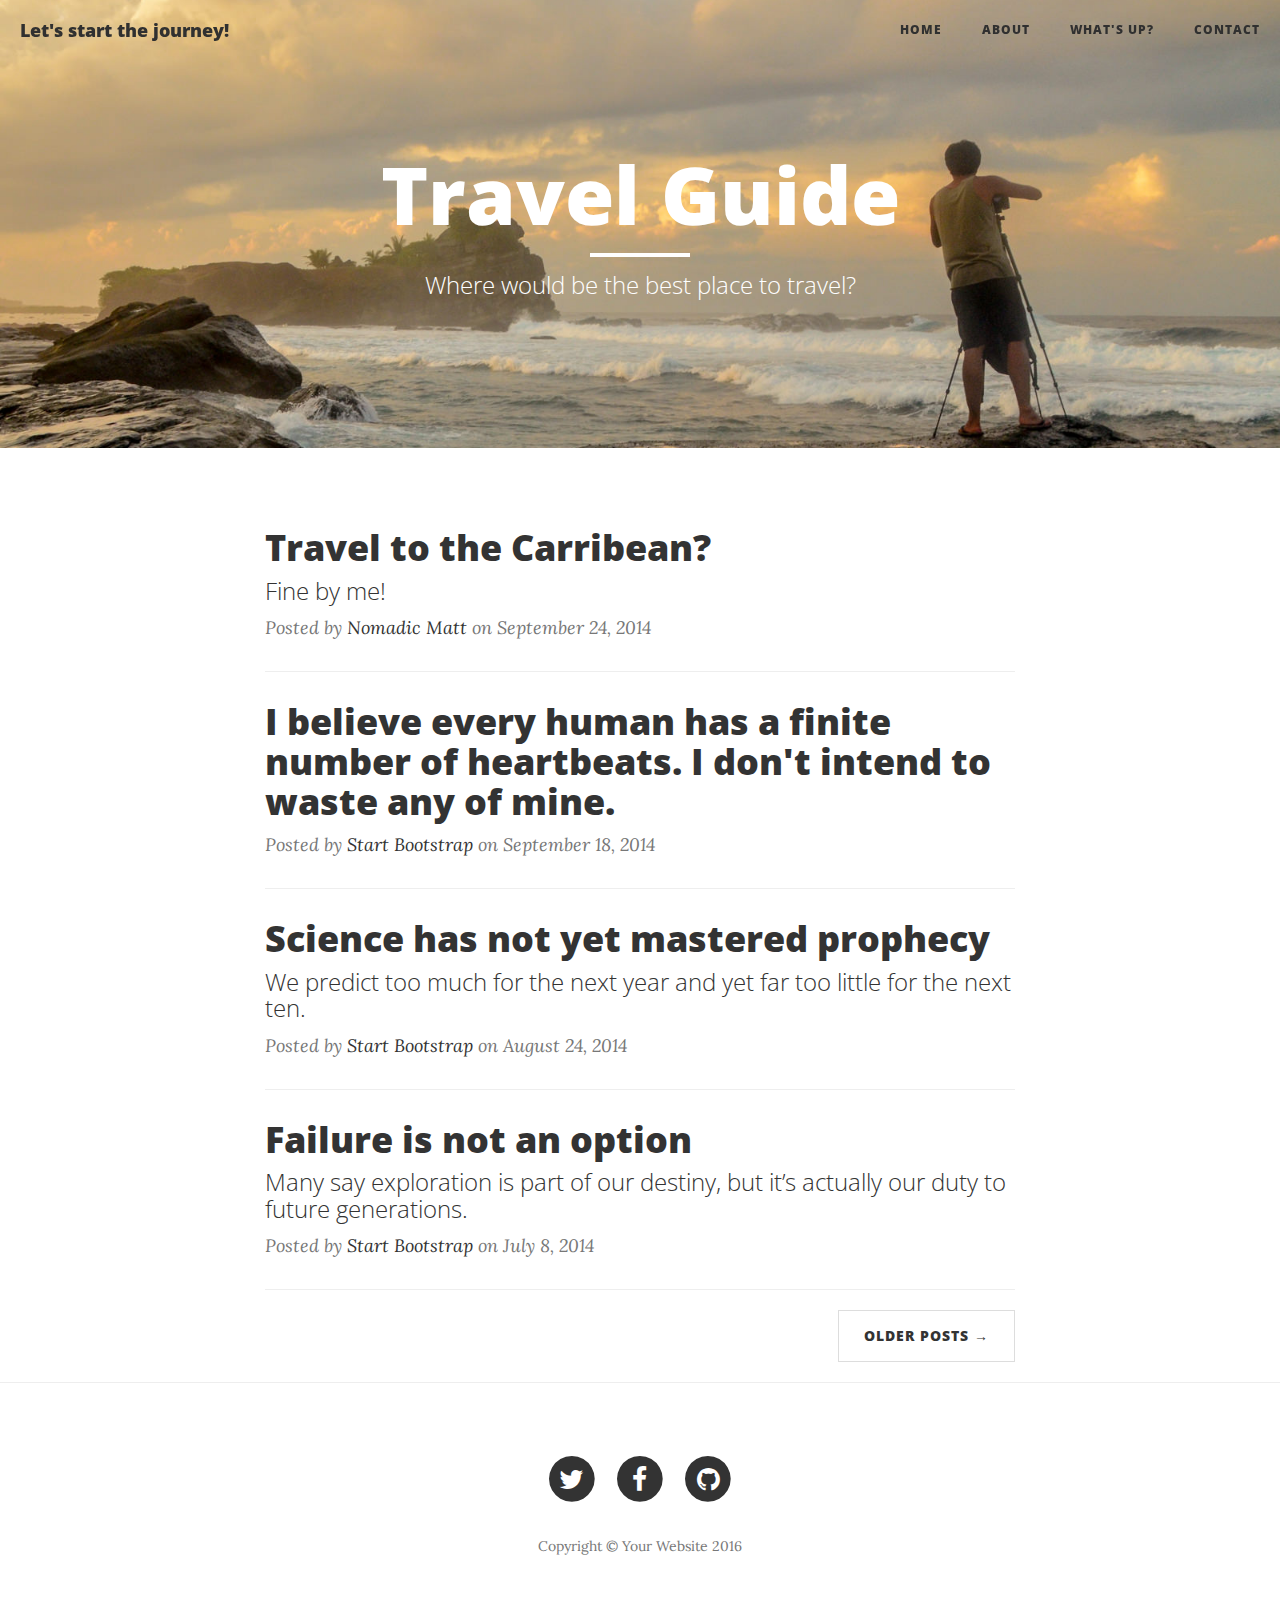
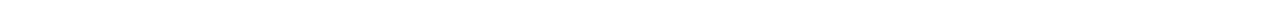
<file: index.html>
<!DOCTYPE html>
<html lang="en">

<head>

    <meta charset="utf-8">
    <meta http-equiv="X-UA-Compatible" content="IE=edge">
    <meta name="viewport" content="width=device-width, initial-scale=1">
    <meta name="description" content="">
    <meta name="author" content="">

    <title>Travel Guide</title>

    <!-- Bootstrap Core CSS -->
    <link href="vendor/bootstrap/css/bootstrap.min.css" rel="stylesheet">

    <!-- Theme CSS -->
    <link href="css/clean-blog.min.css" rel="stylesheet">

    <!-- Custom Fonts -->
    <link href="vendor/font-awesome/css/font-awesome.min.css" rel="stylesheet" type="text/css">
    <link href='https://fonts.googleapis.com/css?family=Lora:400,700,400italic,700italic' rel='stylesheet' type='text/css'>
    <link href='https://fonts.googleapis.com/css?family=Open+Sans:300italic,400italic,600italic,700italic,800italic,400,300,600,700,800' rel='stylesheet' type='text/css'>

    <!-- HTML5 Shim and Respond.js IE8 support of HTML5 elements and media queries -->
    <!-- WARNING: Respond.js doesn't work if you view the page via file:// -->
    <!--[if lt IE 9]>
        <script src="https://oss.maxcdn.com/libs/html5shiv/3.7.0/html5shiv.js"></script>
        <script src="https://oss.maxcdn.com/libs/respond.js/1.4.2/respond.min.js"></script>
    <![endif]-->

</head>

<body>

    <!-- Navigation -->
    <nav class="navbar navbar-default navbar-custom navbar-fixed-top">
        <div class="container-fluid">
            <!-- Brand and toggle get grouped for better mobile display -->
            <div class="navbar-header page-scroll">
                <button type="button" class="navbar-toggle" data-toggle="collapse" data-target="#bs-example-navbar-collapse-1">
                    <span class="sr-only">Toggle navigation</span>
                    Menu <i class="fa fa-bars"></i>
                </button>
                <a class="navbar-brand" href="index.html" style="color: #303030">Let's start the journey!</a>
            </div>

            <!-- Collect the nav links, forms, and other content for toggling -->
            <div class="collapse navbar-collapse" id="bs-example-navbar-collapse-1">
                <ul class="nav navbar-nav navbar-right">
                    <li>
                        <a href="index.html" style="color: #303030">Home</a>
                    </li>
                    <li>
                        <a href="about.html" style="color: #303030">About</a>
                    </li>
                    <li>
                        <a href="post.html" style="color: #303030">What's up?</a>
                    </li>
                    <li>
                        <a href="contact.html" style="color: #303030">Contact</a>
                    </li>
                </ul>
            </div>
            <!-- /.navbar-collapse -->
        </div>
        <!-- /.container -->
    </nav>

    <!-- Page Header -->
    <!-- Set your background image for this header on the line below. -->
    <header class="intro-header" style="background-image: url('img/place3.jpg')">
        <div class="container">
            <div class="row">
                <div class="col-lg-8 col-lg-offset-2 col-md-10 col-md-offset-1">
                    <div class="site-heading">
                        <h1>Travel Guide</h1>
                        <hr class="small">
                        <span class="subheading">Where would be the best place to travel?</span>
                    </div>
                </div>
            </div>
        </div>
    </header>

    <!-- Main Content -->
    <div class="container">
        <div class="row">
            <div class="col-lg-8 col-lg-offset-2 col-md-10 col-md-offset-1">
                <div class="post-preview">
                    <a href="post.html">
                        <h2 class="post-title">
                            Travel to the Carribean?
                        </h2>
                        <h3 class="post-subtitle">
                            Fine by me!
                        </h3>
                    </a>
                    <p class="post-meta">Posted by <a href="#">Nomadic Matt</a> on September 24, 2014</p>
                </div>
                <hr>
                <div class="post-preview">
                    <a href="post.html">
                        <h2 class="post-title">
                            I believe every human has a finite number of heartbeats. I don't intend to waste any of mine.
                        </h2>
                    </a>
                    <p class="post-meta">Posted by <a href="#">Start Bootstrap</a> on September 18, 2014</p>
                </div>
                <hr>
                <div class="post-preview">
                    <a href="post.html">
                        <h2 class="post-title">
                            Science has not yet mastered prophecy
                        </h2>
                        <h3 class="post-subtitle">
                            We predict too much for the next year and yet far too little for the next ten.
                        </h3>
                    </a>
                    <p class="post-meta">Posted by <a href="#">Start Bootstrap</a> on August 24, 2014</p>
                </div>
                <hr>
                <div class="post-preview">
                    <a href="post.html">
                        <h2 class="post-title">
                            Failure is not an option
                        </h2>
                        <h3 class="post-subtitle">
                            Many say exploration is part of our destiny, but it’s actually our duty to future generations.
                        </h3>
                    </a>
                    <p class="post-meta">Posted by <a href="#">Start Bootstrap</a> on July 8, 2014</p>
                </div>
                <hr>
                <!-- Pager -->
                <ul class="pager">
                    <li class="next">
                        <a href="#">Older Posts &rarr;</a>
                    </li>
                </ul>
            </div>
        </div>
    </div>

    <hr>

    <!-- Footer -->
    <footer>
        <div class="container">
            <div class="row">
                <div class="col-lg-8 col-lg-offset-2 col-md-10 col-md-offset-1">
                    <ul class="list-inline text-center">
                        <li>
                            <a href="#">
                                <span class="fa-stack fa-lg">
                                    <i class="fa fa-circle fa-stack-2x"></i>
                                    <i class="fa fa-twitter fa-stack-1x fa-inverse"></i>
                                </span>
                            </a>
                        </li>
                        <li>
                            <a href="#">
                                <span class="fa-stack fa-lg">
                                    <i class="fa fa-circle fa-stack-2x"></i>
                                    <i class="fa fa-facebook fa-stack-1x fa-inverse"></i>
                                </span>
                            </a>
                        </li>
                        <li>
                            <a href="#">
                                <span class="fa-stack fa-lg">
                                    <i class="fa fa-circle fa-stack-2x"></i>
                                    <i class="fa fa-github fa-stack-1x fa-inverse"></i>
                                </span>
                            </a>
                        </li>
                    </ul>
                    <p class="copyright text-muted">Copyright &copy; Your Website 2016</p>
                </div>
            </div>
        </div>
    </footer>

    <!-- jQuery -->
    <script src="vendor/jquery/jquery.min.js"></script>

    <!-- Bootstrap Core JavaScript -->
    <script src="vendor/bootstrap/js/bootstrap.min.js"></script>

    <!-- Contact Form JavaScript -->
    <script src="js/jqBootstrapValidation.js"></script>
    <script src="js/contact_me.js"></script>

    <!-- Theme JavaScript -->
    <script src="js/clean-blog.min.js"></script>

</body>

</html>
</file>
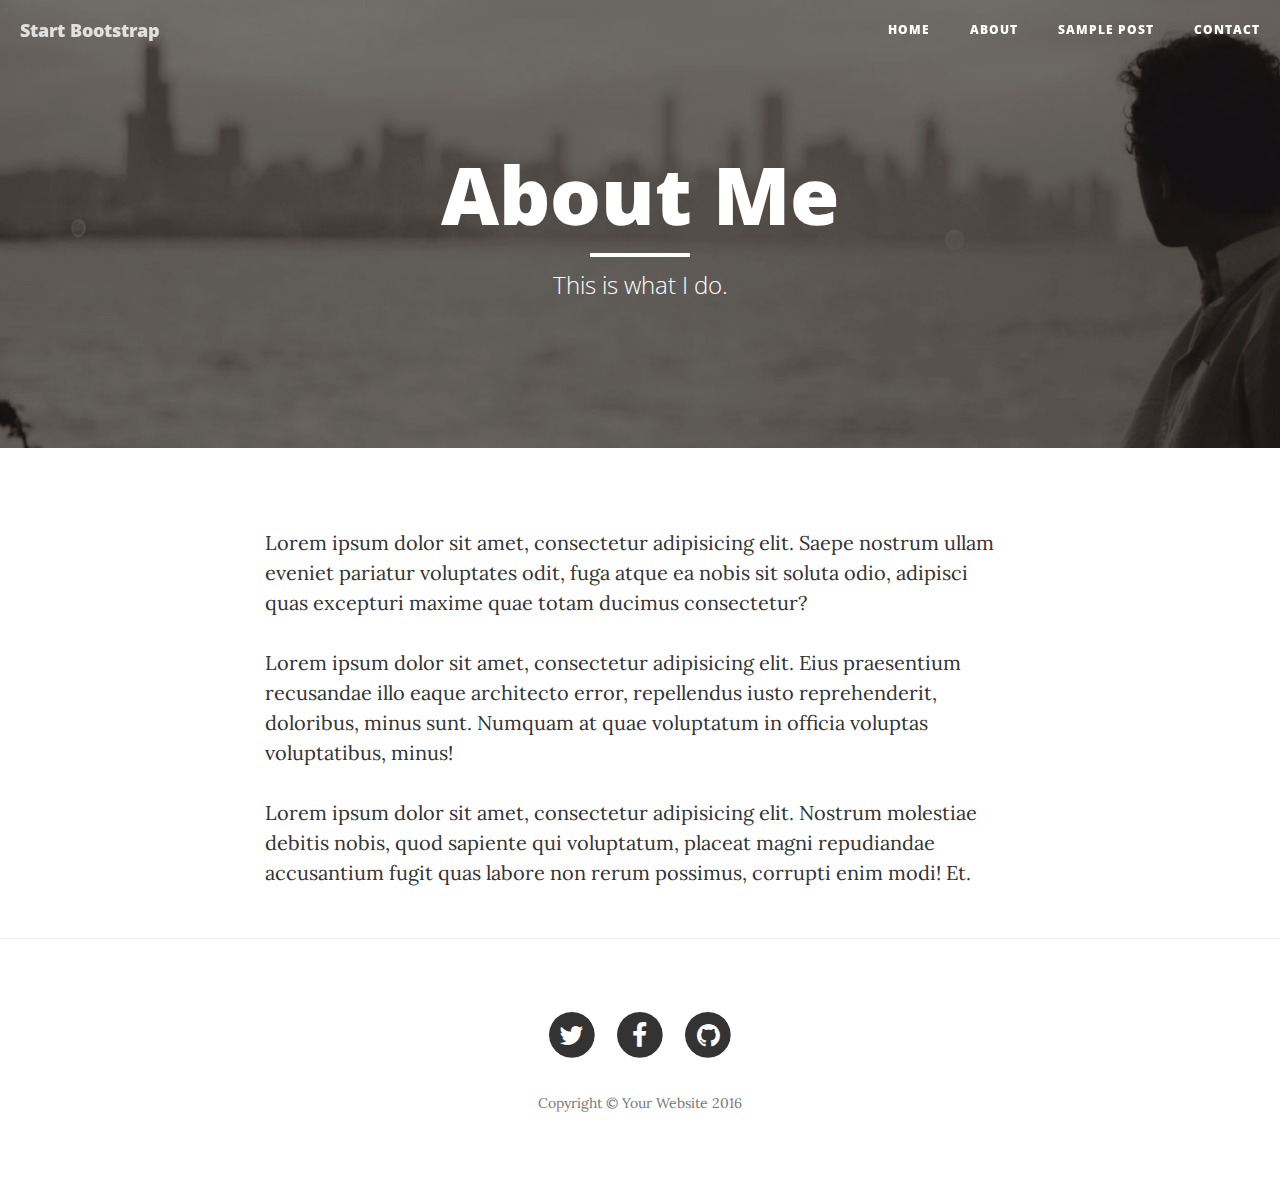
<file: about.html>
<!DOCTYPE html>
<html lang="en">

<head>

    <meta charset="utf-8">
    <meta http-equiv="X-UA-Compatible" content="IE=edge">
    <meta name="viewport" content="width=device-width, initial-scale=1">
    <meta name="description" content="">
    <meta name="author" content="">

    <title>Clean Blog - About</title>

    <!-- Bootstrap Core CSS -->
    <link href="vendor/bootstrap/css/bootstrap.min.css" rel="stylesheet">

    <!-- Theme CSS -->
    <link href="css/clean-blog.min.css" rel="stylesheet">

    <!-- Custom Fonts -->
    <link href="vendor/font-awesome/css/font-awesome.min.css" rel="stylesheet" type="text/css">
    <link href='https://fonts.googleapis.com/css?family=Lora:400,700,400italic,700italic' rel='stylesheet' type='text/css'>
    <link href='https://fonts.googleapis.com/css?family=Open+Sans:300italic,400italic,600italic,700italic,800italic,400,300,600,700,800' rel='stylesheet' type='text/css'>

    <!-- HTML5 Shim and Respond.js IE8 support of HTML5 elements and media queries -->
    <!-- WARNING: Respond.js doesn't work if you view the page via file:// -->
    <!--[if lt IE 9]>
        <script src="https://oss.maxcdn.com/libs/html5shiv/3.7.0/html5shiv.js"></script>
        <script src="https://oss.maxcdn.com/libs/respond.js/1.4.2/respond.min.js"></script>
    <![endif]-->

</head>

<body>

    <!-- Navigation -->
    <nav class="navbar navbar-default navbar-custom navbar-fixed-top">
        <div class="container-fluid">
            <!-- Brand and toggle get grouped for better mobile display -->
            <div class="navbar-header page-scroll">
                <button type="button" class="navbar-toggle" data-toggle="collapse" data-target="#bs-example-navbar-collapse-1">
                    <span class="sr-only">Toggle navigation</span>
                    Menu <i class="fa fa-bars"></i>
                </button>
                <a class="navbar-brand" href="index.html">Start Bootstrap</a>
            </div>

            <!-- Collect the nav links, forms, and other content for toggling -->
            <div class="collapse navbar-collapse" id="bs-example-navbar-collapse-1">
                <ul class="nav navbar-nav navbar-right">
                    <li>
                        <a href="index.html">Home</a>
                    </li>
                    <li>
                        <a href="about.html">About</a>
                    </li>
                    <li>
                        <a href="post.html">Sample Post</a>
                    </li>
                    <li>
                        <a href="contact.html">Contact</a>
                    </li>
                </ul>
            </div>
            <!-- /.navbar-collapse -->
        </div>
        <!-- /.container -->
    </nav>

    <!-- Page Header -->
    <!-- Set your background image for this header on the line below. -->
    <header class="intro-header" style="background-image: url('img/about-bg.jpg')">
        <div class="container">
            <div class="row">
                <div class="col-lg-8 col-lg-offset-2 col-md-10 col-md-offset-1">
                    <div class="page-heading">
                        <h1>About Me</h1>
                        <hr class="small">
                        <span class="subheading">This is what I do.</span>
                    </div>
                </div>
            </div>
        </div>
    </header>

    <!-- Main Content -->
    <div class="container">
        <div class="row">
            <div class="col-lg-8 col-lg-offset-2 col-md-10 col-md-offset-1">
                <p>Lorem ipsum dolor sit amet, consectetur adipisicing elit. Saepe nostrum ullam eveniet pariatur voluptates odit, fuga atque ea nobis sit soluta odio, adipisci quas excepturi maxime quae totam ducimus consectetur?</p>
                <p>Lorem ipsum dolor sit amet, consectetur adipisicing elit. Eius praesentium recusandae illo eaque architecto error, repellendus iusto reprehenderit, doloribus, minus sunt. Numquam at quae voluptatum in officia voluptas voluptatibus, minus!</p>
                <p>Lorem ipsum dolor sit amet, consectetur adipisicing elit. Nostrum molestiae debitis nobis, quod sapiente qui voluptatum, placeat magni repudiandae accusantium fugit quas labore non rerum possimus, corrupti enim modi! Et.</p>
            </div>
        </div>
    </div>

    <hr>

    <!-- Footer -->
    <footer>
        <div class="container">
            <div class="row">
                <div class="col-lg-8 col-lg-offset-2 col-md-10 col-md-offset-1">
                    <ul class="list-inline text-center">
                        <li>
                            <a href="#">
                                <span class="fa-stack fa-lg">
                                    <i class="fa fa-circle fa-stack-2x"></i>
                                    <i class="fa fa-twitter fa-stack-1x fa-inverse"></i>
                                </span>
                            </a>
                        </li>
                        <li>
                            <a href="#">
                                <span class="fa-stack fa-lg">
                                    <i class="fa fa-circle fa-stack-2x"></i>
                                    <i class="fa fa-facebook fa-stack-1x fa-inverse"></i>
                                </span>
                            </a>
                        </li>
                        <li>
                            <a href="#">
                                <span class="fa-stack fa-lg">
                                    <i class="fa fa-circle fa-stack-2x"></i>
                                    <i class="fa fa-github fa-stack-1x fa-inverse"></i>
                                </span>
                            </a>
                        </li>
                    </ul>
                    <p class="copyright text-muted">Copyright &copy; Your Website 2016</p>
                </div>
            </div>
        </div>
    </footer>

    <!-- jQuery -->
    <script src="vendor/jquery/jquery.min.js"></script>

    <!-- Bootstrap Core JavaScript -->
    <script src="vendor/bootstrap/js/bootstrap.min.js"></script>

    <!-- Contact Form JavaScript -->
    <script src="js/jqBootstrapValidation.js"></script>
    <script src="js/contact_me.js"></script>

    <!-- Theme JavaScript -->
    <script src="js/clean-blog.min.js"></script>

</body>

</html>
</file>
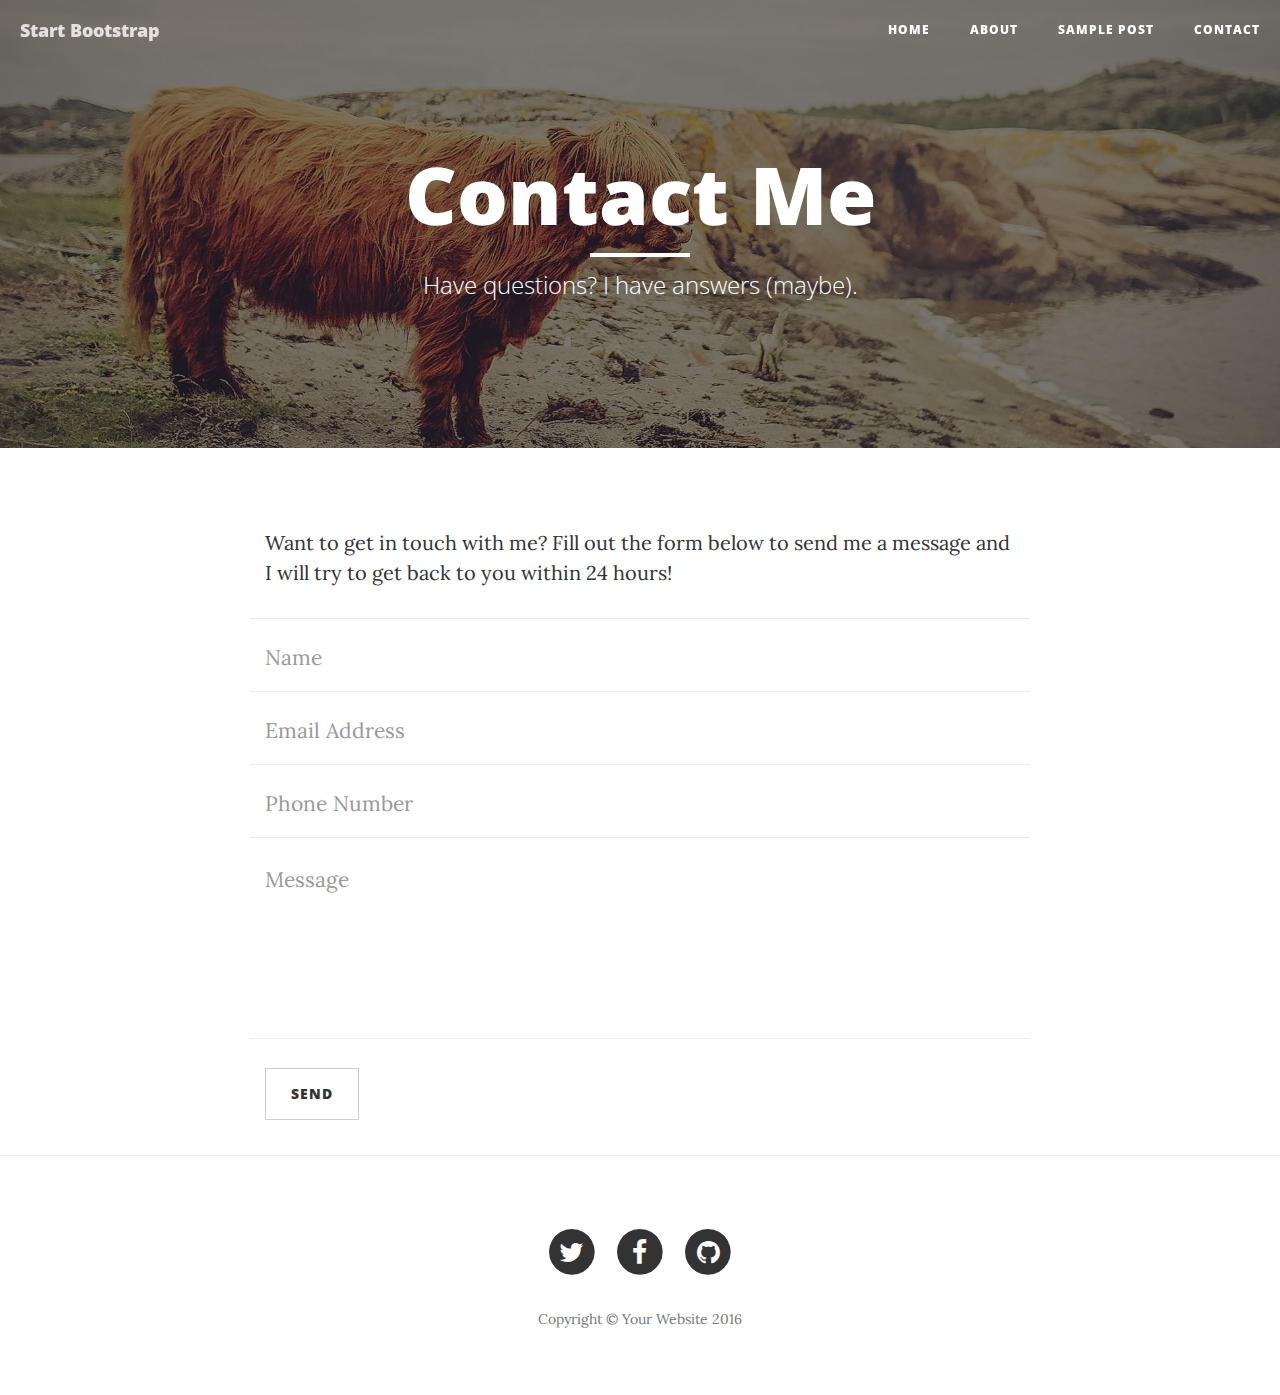
<file: contact.html>
<!DOCTYPE html>
<html lang="en">

<head>

    <meta charset="utf-8">
    <meta http-equiv="X-UA-Compatible" content="IE=edge">
    <meta name="viewport" content="width=device-width, initial-scale=1">
    <meta name="description" content="">
    <meta name="author" content="">

    <title>Clean Blog - Contact</title>

    <!-- Bootstrap Core CSS -->
    <link href="vendor/bootstrap/css/bootstrap.min.css" rel="stylesheet">

    <!-- Theme CSS -->
    <link href="css/clean-blog.min.css" rel="stylesheet">

    <!-- Custom Fonts -->
    <link href="vendor/font-awesome/css/font-awesome.min.css" rel="stylesheet" type="text/css">
    <link href='https://fonts.googleapis.com/css?family=Lora:400,700,400italic,700italic' rel='stylesheet' type='text/css'>
    <link href='https://fonts.googleapis.com/css?family=Open+Sans:300italic,400italic,600italic,700italic,800italic,400,300,600,700,800' rel='stylesheet' type='text/css'>

    <!-- HTML5 Shim and Respond.js IE8 support of HTML5 elements and media queries -->
    <!-- WARNING: Respond.js doesn't work if you view the page via file:// -->
    <!--[if lt IE 9]>
        <script src="https://oss.maxcdn.com/libs/html5shiv/3.7.0/html5shiv.js"></script>
        <script src="https://oss.maxcdn.com/libs/respond.js/1.4.2/respond.min.js"></script>
    <![endif]-->

</head>

<body>

    <!-- Navigation -->
    <nav class="navbar navbar-default navbar-custom navbar-fixed-top">
        <div class="container-fluid">
            <!-- Brand and toggle get grouped for better mobile display -->
            <div class="navbar-header page-scroll">
                <button type="button" class="navbar-toggle" data-toggle="collapse" data-target="#bs-example-navbar-collapse-1">
                    <span class="sr-only">Toggle navigation</span>
                    Menu <i class="fa fa-bars"></i>
                </button>
                <a class="navbar-brand" href="index.html">Start Bootstrap</a>
            </div>

            <!-- Collect the nav links, forms, and other content for toggling -->
            <div class="collapse navbar-collapse" id="bs-example-navbar-collapse-1">
                <ul class="nav navbar-nav navbar-right">
                    <li>
                        <a href="index.html">Home</a>
                    </li>
                    <li>
                        <a href="about.html">About</a>
                    </li>
                    <li>
                        <a href="post.html">Sample Post</a>
                    </li>
                    <li>
                        <a href="contact.html">Contact</a>
                    </li>
                </ul>
            </div>
            <!-- /.navbar-collapse -->
        </div>
        <!-- /.container -->
    </nav>

    <!-- Page Header -->
    <!-- Set your background image for this header on the line below. -->
    <header class="intro-header" style="background-image: url('img/contact-bg.jpg')">
        <div class="container">
            <div class="row">
                <div class="col-lg-8 col-lg-offset-2 col-md-10 col-md-offset-1">
                    <div class="page-heading">
                        <h1>Contact Me</h1>
                        <hr class="small">
                        <span class="subheading">Have questions? I have answers (maybe).</span>
                    </div>
                </div>
            </div>
        </div>
    </header>

    <!-- Main Content -->
    <div class="container">
        <div class="row">
            <div class="col-lg-8 col-lg-offset-2 col-md-10 col-md-offset-1">
                <p>Want to get in touch with me? Fill out the form below to send me a message and I will try to get back to you within 24 hours!</p>
                <!-- Contact Form - Enter your email address on line 19 of the mail/contact_me.php file to make this form work. -->
                <!-- WARNING: Some web hosts do not allow emails to be sent through forms to common mail hosts like Gmail or Yahoo. It's recommended that you use a private domain email address! -->
                <!-- NOTE: To use the contact form, your site must be on a live web host with PHP! The form will not work locally! -->
                <form name="sentMessage" id="contactForm" novalidate>
                    <div class="row control-group">
                        <div class="form-group col-xs-12 floating-label-form-group controls">
                            <label>Name</label>
                            <input type="text" class="form-control" placeholder="Name" id="name" required data-validation-required-message="Please enter your name.">
                            <p class="help-block text-danger"></p>
                        </div>
                    </div>
                    <div class="row control-group">
                        <div class="form-group col-xs-12 floating-label-form-group controls">
                            <label>Email Address</label>
                            <input type="email" class="form-control" placeholder="Email Address" id="email" required data-validation-required-message="Please enter your email address.">
                            <p class="help-block text-danger"></p>
                        </div>
                    </div>
                    <div class="row control-group">
                        <div class="form-group col-xs-12 floating-label-form-group controls">
                            <label>Phone Number</label>
                            <input type="tel" class="form-control" placeholder="Phone Number" id="phone" required data-validation-required-message="Please enter your phone number.">
                            <p class="help-block text-danger"></p>
                        </div>
                    </div>
                    <div class="row control-group">
                        <div class="form-group col-xs-12 floating-label-form-group controls">
                            <label>Message</label>
                            <textarea rows="5" class="form-control" placeholder="Message" id="message" required data-validation-required-message="Please enter a message."></textarea>
                            <p class="help-block text-danger"></p>
                        </div>
                    </div>
                    <br>
                    <div id="success"></div>
                    <div class="row">
                        <div class="form-group col-xs-12">
                            <button type="submit" class="btn btn-default">Send</button>
                        </div>
                    </div>
                </form>
            </div>
        </div>
    </div>

    <hr>

    <!-- Footer -->
    <footer>
        <div class="container">
            <div class="row">
                <div class="col-lg-8 col-lg-offset-2 col-md-10 col-md-offset-1">
                    <ul class="list-inline text-center">
                        <li>
                            <a href="#">
                                <span class="fa-stack fa-lg">
                                    <i class="fa fa-circle fa-stack-2x"></i>
                                    <i class="fa fa-twitter fa-stack-1x fa-inverse"></i>
                                </span>
                            </a>
                        </li>
                        <li>
                            <a href="#">
                                <span class="fa-stack fa-lg">
                                    <i class="fa fa-circle fa-stack-2x"></i>
                                    <i class="fa fa-facebook fa-stack-1x fa-inverse"></i>
                                </span>
                            </a>
                        </li>
                        <li>
                            <a href="#">
                                <span class="fa-stack fa-lg">
                                    <i class="fa fa-circle fa-stack-2x"></i>
                                    <i class="fa fa-github fa-stack-1x fa-inverse"></i>
                                </span>
                            </a>
                        </li>
                    </ul>
                    <p class="copyright text-muted">Copyright &copy; Your Website 2016</p>
                </div>
            </div>
        </div>
    </footer>

    <!-- jQuery -->
    <script src="vendor/jquery/jquery.min.js"></script>

    <!-- Bootstrap Core JavaScript -->
    <script src="vendor/bootstrap/js/bootstrap.min.js"></script>

    <!-- Contact Form JavaScript -->
    <script src="js/jqBootstrapValidation.js"></script>
    <script src="js/contact_me.js"></script>

    <!-- Theme JavaScript -->
    <script src="js/clean-blog.min.js"></script>

</body>

</html>
</file>
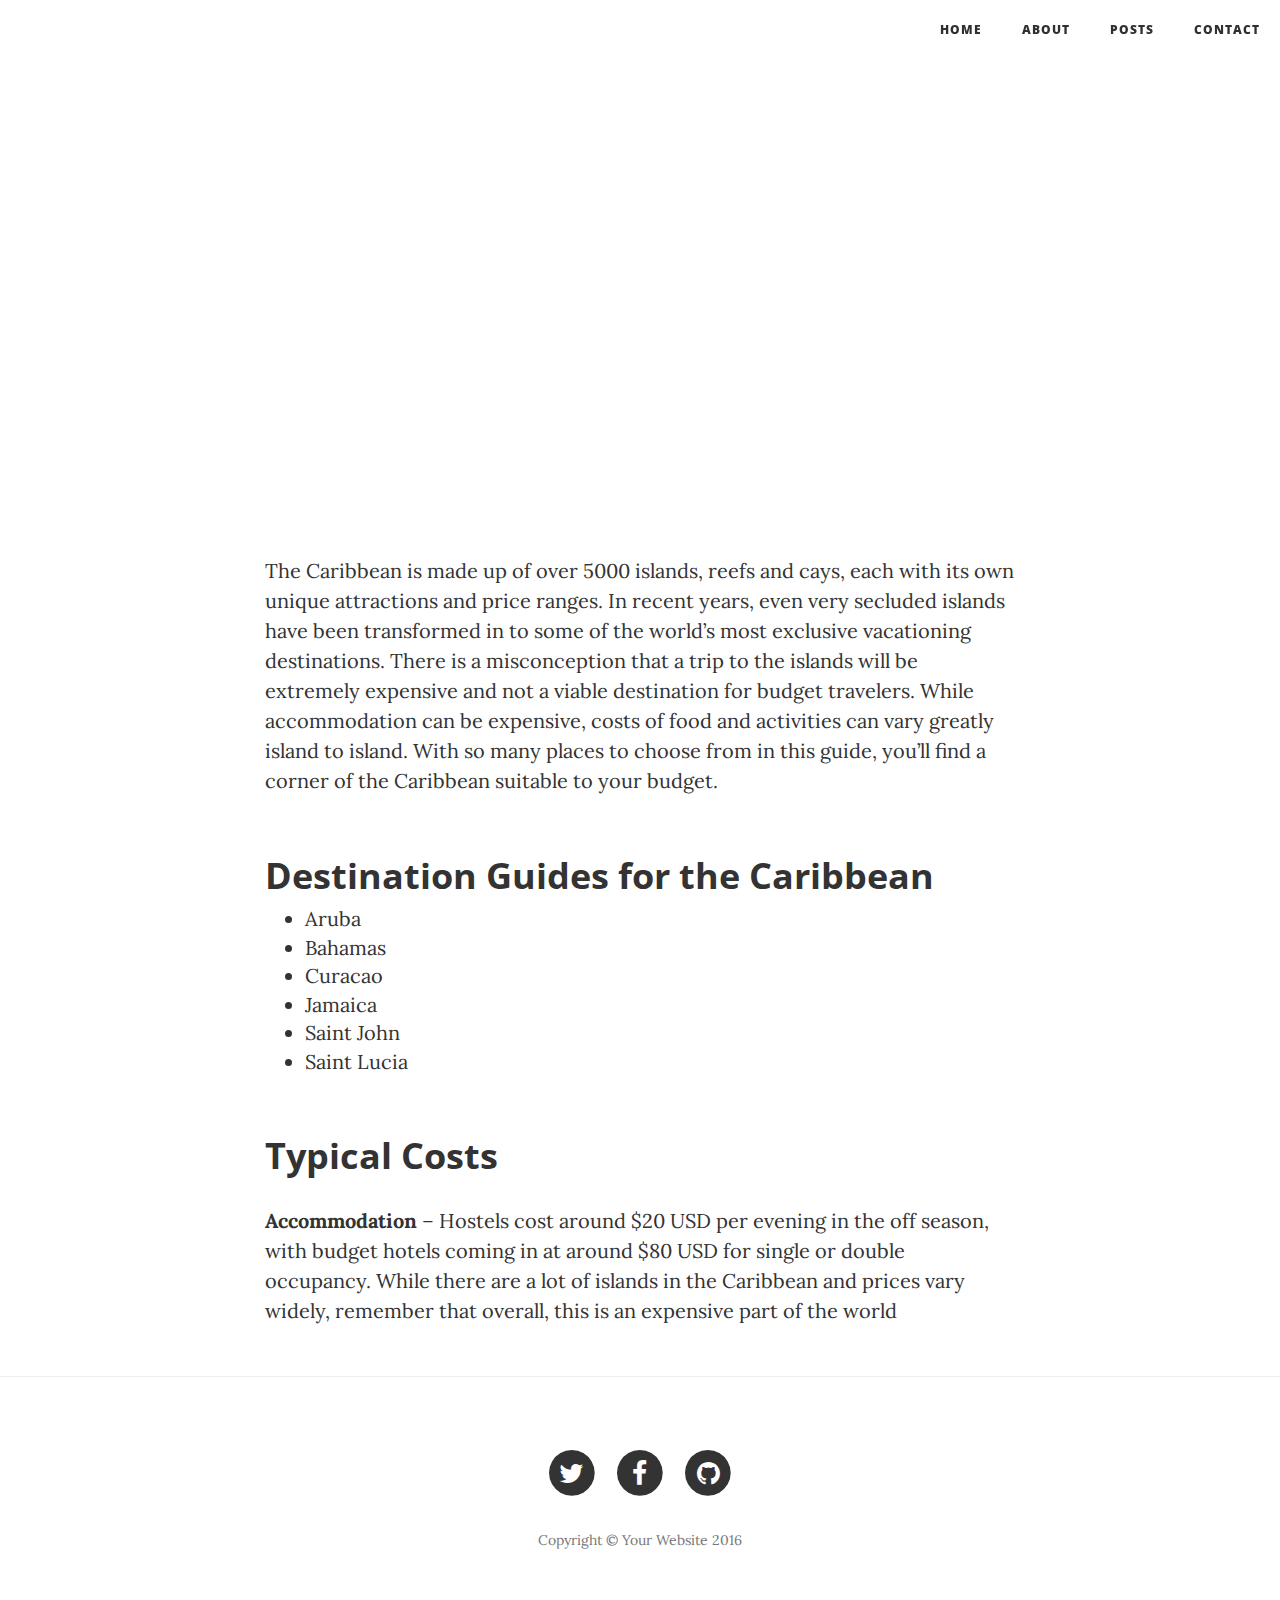
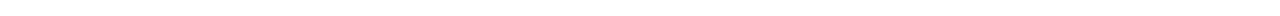
<file: post.html>
<!DOCTYPE html>
<html lang="en">

<head>

    <meta charset="utf-8">
    <meta http-equiv="X-UA-Compatible" content="IE=edge">
    <meta name="viewport" content="width=device-width, initial-scale=1">
    <meta name="description" content="">
    <meta name="author" content="">

    <title>Travel Guide</title>

    <!-- Bootstrap Core CSS -->
    <link href="vendor/bootstrap/css/bootstrap.min.css" rel="stylesheet">

    <!-- Theme CSS -->
    <link href="css/clean-blog.min.css" rel="stylesheet">

    <!-- Custom Fonts -->
    <link href="vendor/font-awesome/css/font-awesome.min.css" rel="stylesheet" type="text/css">
    <link href='https://fonts.googleapis.com/css?family=Lora:400,700,400italic,700italic' rel='stylesheet' type='text/css'>
    <link href='https://fonts.googleapis.com/css?family=Open+Sans:300italic,400italic,600italic,700italic,800italic,400,300,600,700,800' rel='stylesheet' type='text/css'>

    <!-- HTML5 Shim and Respond.js IE8 support of HTML5 elements and media queries -->
    <!-- WARNING: Respond.js doesn't work if you view the page via file:// -->
    <!--[if lt IE 9]>
        <script src="https://oss.maxcdn.com/libs/html5shiv/3.7.0/html5shiv.js"></script>
        <script src="https://oss.maxcdn.com/libs/respond.js/1.4.2/respond.min.js"></script>
    <![endif]-->

</head>

<body>

    <!-- Navigation -->
    <nav class="navbar navbar-default navbar-custom navbar-fixed-top">
        <div class="container-fluid">
            <!-- Brand and toggle get grouped for better mobile display -->
            <div class="navbar-header page-scroll">
                <button type="button" class="navbar-toggle" data-toggle="collapse" data-target="#bs-example-navbar-collapse-1">
                    <span class="sr-only">Toggle navigation</span>
                    Menu <i class="fa fa-bars"></i>
                </button>
                <a class="navbar-brand" href="index.html">Travel Guide</a>
            </div>

            <!-- Collect the nav links, forms, and other content for toggling -->
            <div class="collapse navbar-collapse" id="bs-example-navbar-collapse-1">
                <ul class="nav navbar-nav navbar-right">
                    <li>
                        <a href="index.html" style="color: #303030">Home</a>
                    </li>
                    <li>
                        <a href="about.html" style="color: #303030">About</a>
                    </li>
                    <li>
                        <a href="post.html" style="color: #303030">Posts</a>
                    </li>
                    <li>
                        <a href="contact.html" style="color: #303030">Contact</a>
                    </li>
                </ul>
            </div>
            <!-- /.navbar-collapse -->
        </div>
        <!-- /.container -->
    </nav>

    <!-- Page Header -->
    <!-- Set your background image for this header on the line below. -->
    <header class="intro-header" style="background-image: url('http://www.grahamwiffenphotography.com/imgs/news/13270_103640837750a3c30f79a08.jpg')">
        <div class="container">
            <div class="row">
                <div class="col-lg-8 col-lg-offset-2 col-md-10 col-md-offset-1">
                    <div class="post-heading">
                        <h1>Travel to the Caribbean?</h1>
                        <h2 class="subheading">Fine by me!</h2>
                        <span class="meta">Posted by <a href="#">Nomadic Matt</a> on August 24, 2014</span>
                    </div>
                </div>
            </div>
        </div>
    </header>

    <!-- Post Content -->
    <article>
        <div class="container">
            <div class="row">
                <div class="col-lg-8 col-lg-offset-2 col-md-10 col-md-offset-1">
                    <p>The Caribbean is made up of over 5000 islands, reefs and cays, each with its own unique attractions and price ranges. In recent years, even very secluded islands have been transformed in to some of the world’s most exclusive vacationing destinations. There is a misconception that a trip to the islands will be extremely expensive and not a viable destination for budget travelers. While accommodation can be expensive, costs of food and activities can vary greatly island to island. With so many places to choose from in this guide, you’ll find a corner of the Caribbean suitable to your budget.</p>

                    <h2 class="section-heading">Destination Guides for the Caribbean</h2>
                    <ul>
                        <li>Aruba</li>
                        <li>Bahamas</li>
                        <li>Curacao</li>
                        <li>Jamaica</li>
                        <li>Saint John</li>
                        <li>Saint Lucia</li>
                    </ul>

                    <h2 class="section-heading">Typical Costs</h2>

                    <p><strong>Accommodation</strong> – Hostels cost around $20 USD per evening in the off season, with budget hotels coming in at around $80 USD for single or double occupancy. While there are a lot of islands in the Caribbean and prices vary widely, remember that overall, this is an expensive part of the world</p>

                    
                </div>
            </div>
        </div>
    </article>

    <hr>

    <!-- Footer -->
    <footer>
        <div class="container">
            <div class="row">
                <div class="col-lg-8 col-lg-offset-2 col-md-10 col-md-offset-1">
                    <ul class="list-inline text-center">
                        <li>
                            <a href="#">
                                <span class="fa-stack fa-lg">
                                    <i class="fa fa-circle fa-stack-2x"></i>
                                    <i class="fa fa-twitter fa-stack-1x fa-inverse"></i>
                                </span>
                            </a>
                        </li>
                        <li>
                            <a href="#">
                                <span class="fa-stack fa-lg">
                                    <i class="fa fa-circle fa-stack-2x"></i>
                                    <i class="fa fa-facebook fa-stack-1x fa-inverse"></i>
                                </span>
                            </a>
                        </li>
                        <li>
                            <a href="#">
                                <span class="fa-stack fa-lg">
                                    <i class="fa fa-circle fa-stack-2x"></i>
                                    <i class="fa fa-github fa-stack-1x fa-inverse"></i>
                                </span>
                            </a>
                        </li>
                    </ul>
                    <p class="copyright text-muted">Copyright &copy; Your Website 2016</p>
                </div>
            </div>
        </div>
    </footer>

    <!-- jQuery -->
    <script src="vendor/jquery/jquery.min.js"></script>

    <!-- Bootstrap Core JavaScript -->
    <script src="vendor/bootstrap/js/bootstrap.min.js"></script>

    <!-- Contact Form JavaScript -->
    <script src="js/jqBootstrapValidation.js"></script>
    <script src="js/contact_me.js"></script>

    <!-- Theme JavaScript -->
    <script src="js/clean-blog.min.js"></script>

</body>

</html>
</file>
<file: css/clean-blog.min.css>
/*!
 * Start Bootstrap - Clean Blog v3.3.7+1 (http://startbootstrap.com/template-overviews/clean-blog)
 * Copyright 2013-2016 Start Bootstrap
 * Licensed under MIT (https://github.com/BlackrockDigital/startbootstrap/blob/gh-pages/LICENSE)
 */a,body{color:#333}.navbar-custom .nav li a,.navbar-custom .navbar-brand,h1,h2,h3,h4,h5,h6{font-weight:800}.caption,.intro-header .page-heading,.intro-header .site-heading,footer .copyright{text-align:center}body{font-family:Lora,'Times New Roman',serif;font-size:20px;-webkit-tap-highlight-color:#0085A1}.intro-header .page-heading .subheading,.intro-header .post-heading .subheading,.intro-header .site-heading .subheading,.navbar-custom,h1,h2,h3,h4,h5,h6{font-family:'Open Sans','Helvetica Neue',Helvetica,Arial,sans-serif}p{line-height:1.5;margin:30px 0}p a{text-decoration:underline}a:focus,a:hover{color:#0085A1}a img:focus,a img:hover{cursor:zoom-in}blockquote{color:#777;font-style:italic}hr.small{max-width:100px;margin:15px auto;border-width:4px;border-color:#fff}.navbar-custom{position:absolute;top:0;left:0;width:100%;z-index:3}.navbar-custom .navbar-header .navbar-toggle{color:#777;font-weight:800;text-transform:uppercase;font-size:12px}.navbar-custom .nav li a{text-transform:uppercase;font-size:12px;letter-spacing:1px}@media only screen and (min-width:768px){.navbar-custom{background:0 0;border-bottom:1px solid transparent}.navbar-custom .navbar-brand{color:#fff;padding:20px}.navbar-custom .navbar-brand:focus,.navbar-custom .navbar-brand:hover{color:rgba(255,255,255,.8)}.navbar-custom .nav li a{color:#fff;padding:20px}.navbar-custom .nav li a:focus,.navbar-custom .nav li a:hover{color:rgba(255,255,255,.8)}}@media only screen and (min-width:1170px){.navbar-custom{-webkit-transition:background-color .3s;-moz-transition:background-color .3s;transition:background-color .3s;-webkit-transform:translate3d(0,0,0);-moz-transform:translate3d(0,0,0);-ms-transform:translate3d(0,0,0);-o-transform:translate3d(0,0,0);transform:translate3d(0,0,0);-webkit-backface-visibility:hidden;backface-visibility:hidden}.navbar-custom.is-fixed{position:fixed;top:-61px;background-color:rgba(255,255,255,.9);border-bottom:1px solid #f2f2f2;-webkit-transition:-webkit-transform .3s;-moz-transition:-moz-transform .3s;transition:transform .3s}.navbar-custom.is-fixed .navbar-brand{color:#333}.navbar-custom.is-fixed .navbar-brand:focus,.navbar-custom.is-fixed .navbar-brand:hover{color:#0085A1}.navbar-custom.is-fixed .nav li a{color:#333}.navbar-custom.is-fixed .nav li a:focus,.navbar-custom.is-fixed .nav li a:hover{color:#0085A1}.navbar-custom.is-visible{-webkit-transform:translate3d(0,100%,0);-moz-transform:translate3d(0,100%,0);-ms-transform:translate3d(0,100%,0);-o-transform:translate3d(0,100%,0);transform:translate3d(0,100%,0)}}.intro-header{background:center center no-repeat;-webkit-background-size:cover;-moz-background-size:cover;background-size:cover;-o-background-size:cover;margin-bottom:50px}.intro-header .page-heading,.intro-header .post-heading,.intro-header .site-heading{padding:100px 0 50px;color:#fff}.intro-header .page-heading h1,.intro-header .site-heading h1{margin-top:0;font-size:50px}.intro-header .page-heading .subheading,.intro-header .site-heading .subheading{font-size:24px;line-height:1.1;display:block;font-weight:300;margin:10px 0 0}@media only screen and (min-width:768px){.intro-header .page-heading,.intro-header .post-heading,.intro-header .site-heading{padding:150px 0}.intro-header .page-heading h1,.intro-header .site-heading h1{font-size:80px}}.intro-header .post-heading h1{font-size:35px}.intro-header .post-heading .meta,.intro-header .post-heading .subheading{line-height:1.1;display:block}.intro-header .post-heading .subheading{font-size:24px;margin:10px 0 30px;font-weight:600}.intro-header .post-heading .meta{font-family:Lora,'Times New Roman',serif;font-style:italic;font-weight:300;font-size:20px}.intro-header .post-heading .meta a{color:#fff}@media only screen and (min-width:768px){.intro-header .post-heading h1{font-size:55px}.intro-header .post-heading .subheading{font-size:30px}}.post-preview>a{color:#333}.post-preview>a:focus,.post-preview>a:hover{text-decoration:none;color:#0085A1}.post-preview>a>.post-title{font-size:30px;margin-top:30px;margin-bottom:10px}.post-preview>a>.post-subtitle{margin:0 0 10px;font-weight:300}.post-preview>.post-meta{color:#777;font-size:18px;font-style:italic;margin-top:0}.post-preview>.post-meta>a{text-decoration:none;color:#333}.post-preview>.post-meta>a:focus,.post-preview>.post-meta>a:hover{color:#0085A1;text-decoration:underline}@media only screen and (min-width:768px){.post-preview>a>.post-title{font-size:36px}}.section-heading{font-size:36px;margin-top:60px;font-weight:700}.btn,.pager li>a,.pager li>span{font-family:'Open Sans','Helvetica Neue',Helvetica,Arial,sans-serif;text-transform:uppercase;font-weight:800;letter-spacing:1px}.caption{font-size:14px;padding:10px;font-style:italic;margin:0;display:block;border-bottom-right-radius:5px;border-bottom-left-radius:5px}footer{padding:50px 0 65px}footer .list-inline{margin:0;padding:0}footer .copyright{font-size:14px;margin-bottom:0}.floating-label-form-group{font-size:14px;position:relative;margin-bottom:0;padding-bottom:.5em;border-bottom:1px solid #eee}.floating-label-form-group input,.floating-label-form-group textarea{z-index:1;position:relative;padding-right:0;padding-left:0;border:none;border-radius:0;font-size:1.5em;background:0 0;box-shadow:none!important;resize:none}.floating-label-form-group label{display:block;z-index:0;position:relative;top:2em;margin:0;font-size:.85em;line-height:1.764705882em;vertical-align:middle;vertical-align:baseline;opacity:0;-webkit-transition:top .3s ease,opacity .3s ease;-moz-transition:top .3s ease,opacity .3s ease;-ms-transition:top .3s ease,opacity .3s ease;transition:top .3s ease,opacity .3s ease}.floating-label-form-group::not(:first-child){padding-left:14px;border-left:1px solid #eee}.floating-label-form-group-with-value label{top:0;opacity:1}.floating-label-form-group-with-focus label{color:#0085A1}form .row:first-child .floating-label-form-group{border-top:1px solid #eee}.btn{font-size:14px;border-radius:0;padding:15px 25px}.btn-lg{font-size:16px;padding:25px 35px}.btn-default:focus,.btn-default:hover{background-color:#0085A1;border:1px solid #0085A1;color:#fff}.pager{margin:20px 0 0}.pager li>a,.pager li>span{font-size:14px;padding:15px 25px;background-color:#fff;border-radius:0}.pager li>a:focus,.pager li>a:hover{color:#fff;background-color:#0085A1;border:1px solid #0085A1}.pager .disabled>a,.pager .disabled>a:focus,.pager .disabled>a:hover,.pager .disabled>span{color:#777;background-color:#333;cursor:not-allowed}::-moz-selection{color:#fff;text-shadow:none;background:#0085A1}::selection{color:#fff;text-shadow:none;background:#0085A1}img::selection{color:#fff;background:0 0}img::-moz-selection{color:#fff;background:0 0}
</file>
